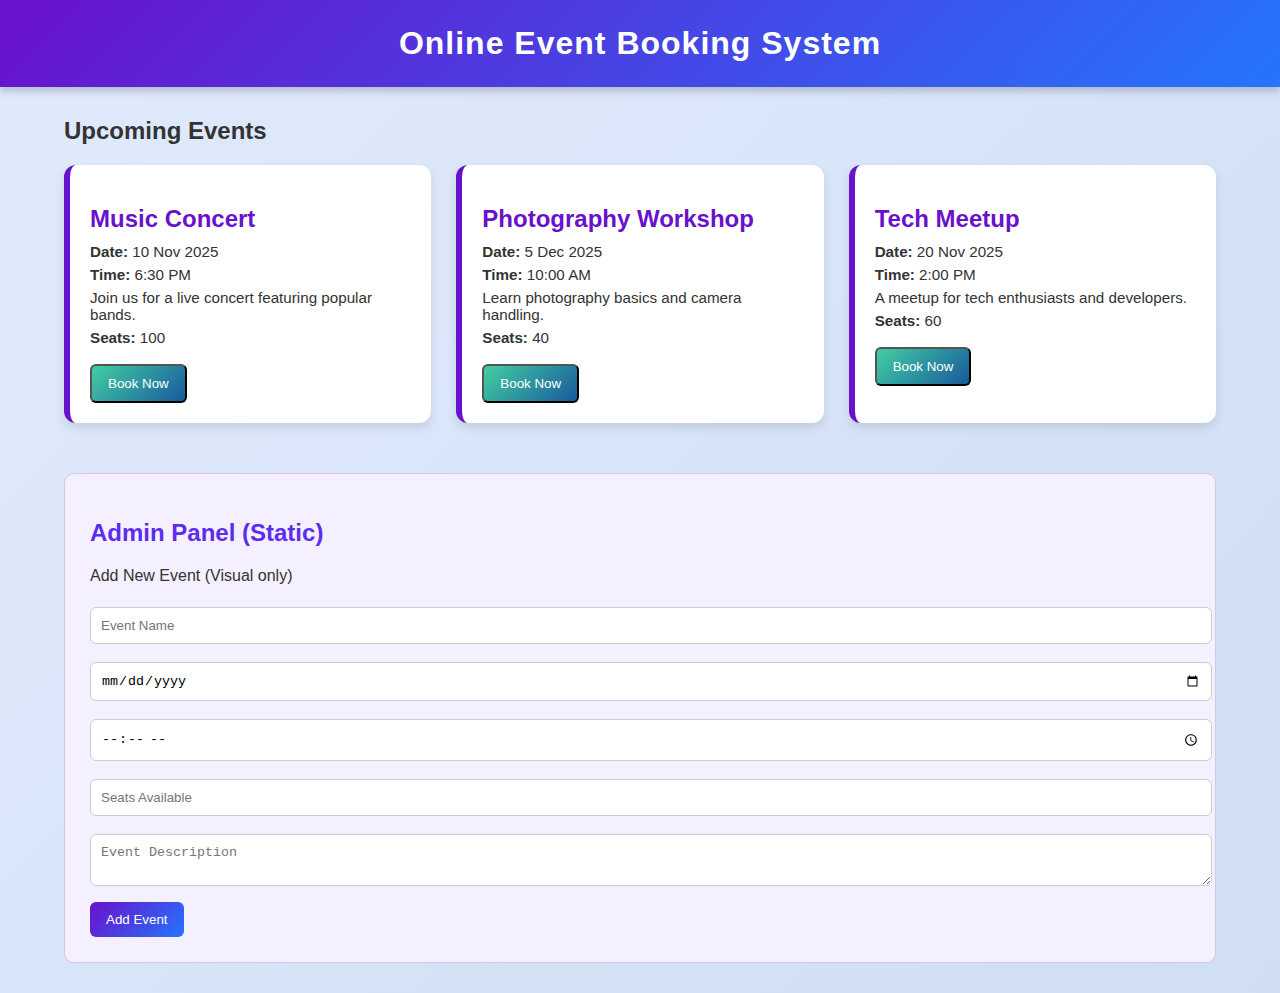
<file: index.html>
<!DOCTYPE html>
<html lang="en">
<head>
<meta charset="UTF-8">
<meta name="viewport" content="width=device-width, initial-scale=1.0">
<title>Online Event Booking System</title>
<link rel="stylesheet" href="styles.css">
</head>
<body>

<header>
  <h1>Online Event Booking System</h1>
</header>

<div class="container">

  <!-- ===== Event Listing ===== -->
  <h2>Upcoming Events</h2>
  <div class="event-list">
    <div class="event-card">
      <h2>Music Concert</h2>
      <p><b>Date:</b> 10 Nov 2025</p>
      <p><b>Time:</b> 6:30 PM</p>
      <p>Join us for a live concert featuring popular bands.</p>
      <p><b>Seats:</b> 100</p>
      <button class="btn" onclick="openModal('Music Concert')">Book Now</button>
    </div>
    <div class="event-card">
      <h2>Photography Workshop</h2>
      <p><b>Date:</b> 5 Dec 2025</p>
      <p><b>Time:</b> 10:00 AM</p>
      <p>Learn photography basics and camera handling.</p>
      <p><b>Seats:</b> 40</p>
      <button class="btn" onclick="openModal('Photography Workshop')">Book Now</button>
    </div>
    <div class="event-card">
      <h2>Tech Meetup</h2>
      <p><b>Date:</b> 20 Nov 2025</p>
      <p><b>Time:</b> 2:00 PM</p>
      <p>A meetup for tech enthusiasts and developers.</p>
      <p><b>Seats:</b> 60</p>
      <button class="btn" onclick="openModal('Tech Meetup')">Book Now</button>
    </div>
  </div>

  <!-- ===== Booking Modal ===== -->
  <div class="modal" id="bookingModal">
    <div class="modal-content">
      <span class="close" onclick="closeModal()">&times;</span>
      <h2 id="modalTitle">Book Event</h2>
      <form>
        <label>Name:</label>
        <input type="text" required>
        <label>Email:</label>
        <input type="email" required>
        <label>Seats:</label>
        <input type="number" min="1" required>
        <button type="submit">Confirm Booking</button>
      </form>
    </div>
  </div>

  <!-- ===== Admin Panel (Static) ===== -->
  <div class="admin-panel">
    <h2>Admin Panel (Static)</h2>
    <p>Add New Event (Visual only)</p>
    <input type="text" placeholder="Event Name">
    <input type="date">
    <input type="time">
    <input type="number" placeholder="Seats Available">
    <textarea placeholder="Event Description"></textarea>
    <button>Add Event</button>
  </div>

</div>

<script>
// Modal functionality
function openModal(eventName){
  document.getElementById('bookingModal').style.display='flex';
  document.getElementById('modalTitle').innerText = "Book: " + eventName;
}
function closeModal(){
  document.getElementById('bookingModal').style.display='none';
}
</script>

</body>
</html>
</file>
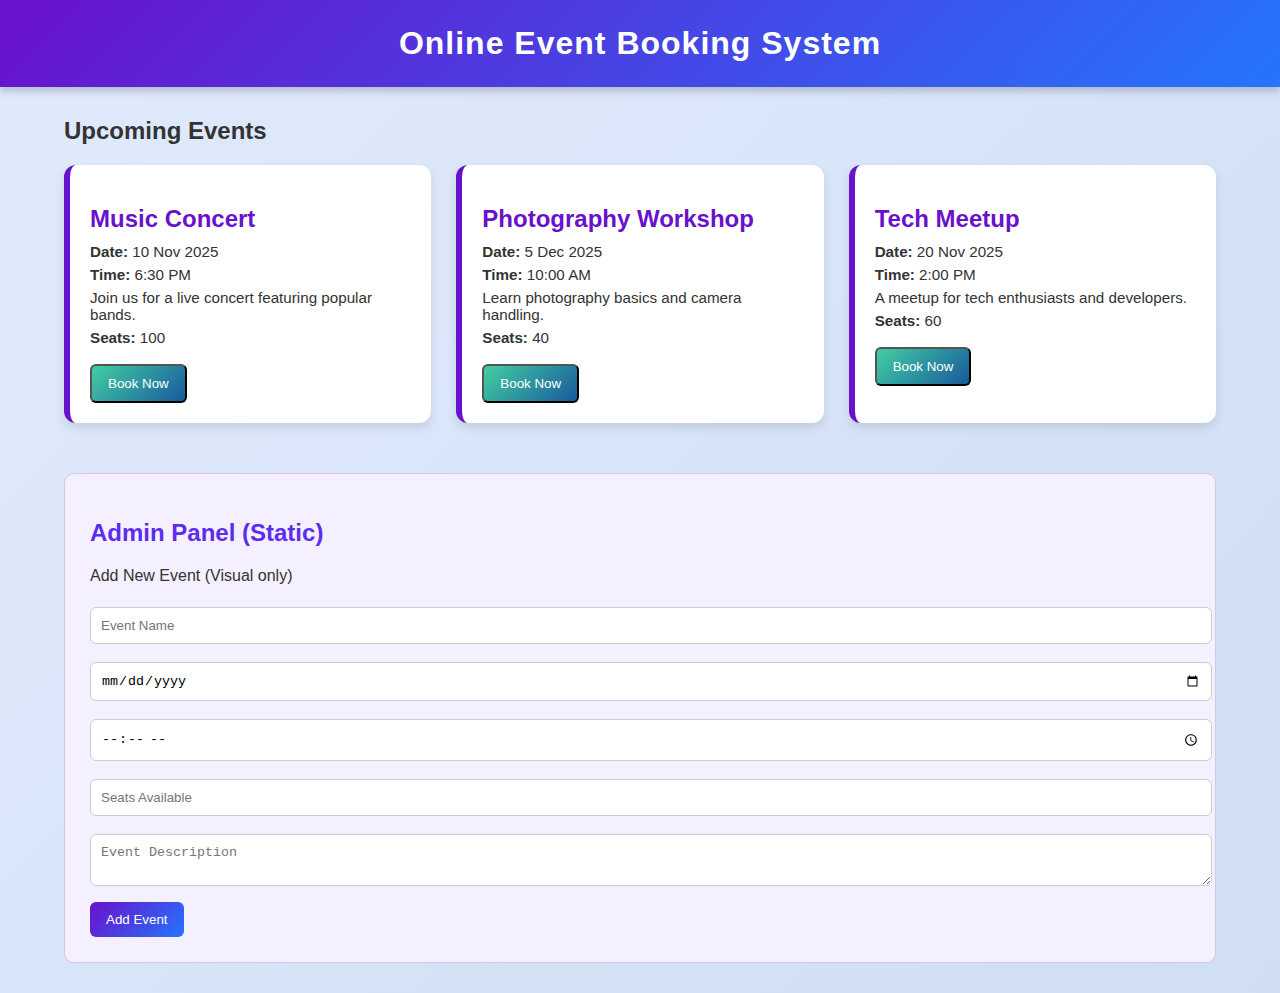
<file: indexE.html>
<!DOCTYPE html>
<html lang="en">
<head>
<meta charset="UTF-8">
<meta name="viewport" content="width=device-width, initial-scale=1.0">
<title>Online Event Booking System</title>
<link rel="stylesheet" href="styleE.css">
</head>
<body>

<header>
  <h1>Online Event Booking System</h1>
</header>

<div class="container">

  <!-- ===== Event Listing ===== -->
  <h2>Upcoming Events</h2>
  <div class="event-list">
    <div class="event-card">
      <h2>Music Concert</h2>
      <p><b>Date:</b> 10 Nov 2025</p>
      <p><b>Time:</b> 6:30 PM</p>
      <p>Join us for a live concert featuring popular bands.</p>
      <p><b>Seats:</b> 100</p>
      <button class="btn" onclick="openModal('Music Concert')">Book Now</button>
    </div>
    <div class="event-card">
      <h2>Photography Workshop</h2>
      <p><b>Date:</b> 5 Dec 2025</p>
      <p><b>Time:</b> 10:00 AM</p>
      <p>Learn photography basics and camera handling.</p>
      <p><b>Seats:</b> 40</p>
      <button class="btn" onclick="openModal('Photography Workshop')">Book Now</button>
    </div>
    <div class="event-card">
      <h2>Tech Meetup</h2>
      <p><b>Date:</b> 20 Nov 2025</p>
      <p><b>Time:</b> 2:00 PM</p>
      <p>A meetup for tech enthusiasts and developers.</p>
      <p><b>Seats:</b> 60</p>
      <button class="btn" onclick="openModal('Tech Meetup')">Book Now</button>
    </div>
  </div>

  <!-- ===== Booking Modal ===== -->
  <div class="modal" id="bookingModal">
    <div class="modal-content">
      <span class="close" onclick="closeModal()">&times;</span>
      <h2 id="modalTitle">Book Event</h2>
      <form>
        <label>Name:</label>
        <input type="text" required>
        <label>Email:</label>
        <input type="email" required>
        <label>Seats:</label>
        <input type="number" min="1" required>
        <button type="submit">Confirm Booking</button>
      </form>
    </div>
  </div>

  <!-- ===== Admin Panel (Static) ===== -->
  <div class="admin-panel">
    <h2>Admin Panel (Static)</h2>
    <p>Add New Event (Visual only)</p>
    <input type="text" placeholder="Event Name">
    <input type="date">
    <input type="time">
    <input type="number" placeholder="Seats Available">
    <textarea placeholder="Event Description"></textarea>
    <button>Add Event</button>
  </div>

</div>

<script>
// Modal functionality
function openModal(eventName){
  document.getElementById('bookingModal').style.display='flex';
  document.getElementById('modalTitle').innerText = "Book: " + eventName;
}
function closeModal(){
  document.getElementById('bookingModal').style.display='none';
}
</script>

</body>
</html>
</file>
<file: styles.css>
/* ===== General Styling ===== */
body {
  font-family: "Poppins", sans-serif;
  background: linear-gradient(135deg, #e0eafc, #cfdef3);
  margin: 0;
  padding: 0;
  color: #333;
}

header {
  background: linear-gradient(135deg, #6a11cb, #2575fc);
  color: white;
  padding: 25px 0;
  text-align: center;
  box-shadow: 0 4px 8px rgba(0,0,0,0.2);
}

h1 {
  margin: 0;
  font-size: 2rem;
  letter-spacing: 1px;
}

.container {
  width: 90%;
  max-width: 1200px;
  margin: 30px auto;
}

/* ===== Event Cards ===== */
.event-list {
  display: grid;
  grid-template-columns: repeat(auto-fill, minmax(300px, 1fr));
  gap: 25px;
}

.event-card {
  background: white;
  padding: 20px;
  border-radius: 12px;
  box-shadow: 0 5px 10px rgba(0,0,0,0.1);
  transition: all 0.3s ease;
  border-left: 6px solid #6a11cb;
}

.event-card:hover {
  transform: translateY(-5px);
  box-shadow: 0 8px 16px rgba(0,0,0,0.15);
}

.event-card h2 {
  color: #6a11cb;
  margin-bottom: 10px;
}

.event-card p {
  margin: 6px 0;
  font-size: 0.95rem;
}

.btn {
  display: inline-block;
  margin-top: 12px;
  background: linear-gradient(135deg, #43cea2, #185a9d);
  color: white;
  padding: 10px 16px;
  text-decoration: none;
  border-radius: 6px;
  cursor: pointer;
  font-weight: 500;
  transition: background 0.3s ease;
}

.btn:hover {
  background: linear-gradient(135deg, #2bc0e4, #eaecc6);
  color: #222;
}

/* ===== Booking Form ===== */
.modal {
  display: none;
  position: fixed;
  top: 0;
  left:0;
  width: 100%;
  height: 100%;
  background: rgba(0,0,0,0.6);
  justify-content: center;
  align-items: center;
}

.modal-content {
  background: white;
  padding: 25px;
  border-radius: 12px;
  width: 90%;
  max-width: 450px;
  position: relative;
  box-shadow: 0 6px 12px rgba(0,0,0,0.25);
  animation: fadeIn 0.3s ease;
}

.modal-content h2 {
  margin-top: 0;
  color: #6a11cb;
  text-align: center;
}

.modal-content label {
  display: block;
  margin-top: 12px;
  font-weight: 500;
}

.modal-content input, 
.modal-content textarea {
  width: 100%;
  padding: 10px;
  margin-top: 6px;
  border: 1px solid #ccc;
  border-radius: 6px;
  font-size: 0.95rem;
}

.close {
  position: absolute;
  top: 10px;
  right: 15px;
  font-size: 22px;
  cursor: pointer;
  color: #666;
  transition: color 0.3s;
}

.close:hover {
  color: #000;
}

/* ===== Admin Panel Style ===== */
.admin-panel {
  margin-top: 50px;
  background: #f5f0ff;
  padding: 25px;
  border-radius: 10px;
  border: 1px solid #d5c6f0;
}

.admin-panel h2 {
  color: #5e2ced;
}

.admin-panel input, 
.admin-panel textarea {
  width: 100%;
  margin: 6px 0 12px;
  padding: 10px;
  border: 1px solid #ccc;
  border-radius: 6px;
}

.admin-panel button {
  background: linear-gradient(135deg, #6a11cb, #2575fc);
  border: none;
  color: white;
  padding: 10px 16px;
  cursor: pointer;
  border-radius: 6px;
  font-weight: 500;
  transition: background 0.3s ease;
}

.admin-panel button:hover {
  background: linear-gradient(135deg, #8e2de2, #4a00e0);
}

/* ===== Animations ===== */
@keyframes fadeIn {
  from { opacity: 0; transform: translateY(-10px); }
  to { opacity: 1; transform: translateY(0); }
}
</file>
<file: styleE.css>
/* ===== General Styling ===== */
body {
  font-family: "Poppins", sans-serif;
  background: linear-gradient(135deg, #e0eafc, #cfdef3);
  margin: 0;
  padding: 0;
  color: #333;
}

header {
  background: linear-gradient(135deg, #6a11cb, #2575fc);
  color: white;
  padding: 25px 0;
  text-align: center;
  box-shadow: 0 4px 8px rgba(0,0,0,0.2);
}

h1 {
  margin: 0;
  font-size: 2rem;
  letter-spacing: 1px;
}

.container {
  width: 90%;
  max-width: 1200px;
  margin: 30px auto;
}

/* ===== Event Cards ===== */
.event-list {
  display: grid;
  grid-template-columns: repeat(auto-fill, minmax(300px, 1fr));
  gap: 25px;
}

.event-card {
  background: white;
  padding: 20px;
  border-radius: 12px;
  box-shadow: 0 5px 10px rgba(0,0,0,0.1);
  transition: all 0.3s ease;
  border-left: 6px solid #6a11cb;
}

.event-card:hover {
  transform: translateY(-5px);
  box-shadow: 0 8px 16px rgba(0,0,0,0.15);
}

.event-card h2 {
  color: #6a11cb;
  margin-bottom: 10px;
}

.event-card p {
  margin: 6px 0;
  font-size: 0.95rem;
}

.btn {
  display: inline-block;
  margin-top: 12px;
  background: linear-gradient(135deg, #43cea2, #185a9d);
  color: white;
  padding: 10px 16px;
  text-decoration: none;
  border-radius: 6px;
  cursor: pointer;
  font-weight: 500;
  transition: background 0.3s ease;
}

.btn:hover {
  background: linear-gradient(135deg, #2bc0e4, #eaecc6);
  color: #222;
}

/* ===== Booking Form ===== */
.modal {
  display: none;
  position: fixed;
  top: 0;
  left:0;
  width: 100%;
  height: 100%;
  background: rgba(0,0,0,0.6);
  justify-content: center;
  align-items: center;
}

.modal-content {
  background: white;
  padding: 25px;
  border-radius: 12px;
  width: 90%;
  max-width: 450px;
  position: relative;
  box-shadow: 0 6px 12px rgba(0,0,0,0.25);
  animation: fadeIn 0.3s ease;
}

.modal-content h2 {
  margin-top: 0;
  color: #6a11cb;
  text-align: center;
}

.modal-content label {
  display: block;
  margin-top: 12px;
  font-weight: 500;
}

.modal-content input, 
.modal-content textarea {
  width: 100%;
  padding: 10px;
  margin-top: 6px;
  border: 1px solid #ccc;
  border-radius: 6px;
  font-size: 0.95rem;
}

.close {
  position: absolute;
  top: 10px;
  right: 15px;
  font-size: 22px;
  cursor: pointer;
  color: #666;
  transition: color 0.3s;
}

.close:hover {
  color: #000;
}

/* ===== Admin Panel Style ===== */
.admin-panel {
  margin-top: 50px;
  background: #f5f0ff;
  padding: 25px;
  border-radius: 10px;
  border: 1px solid #d5c6f0;
}

.admin-panel h2 {
  color: #5e2ced;
}

.admin-panel input, 
.admin-panel textarea {
  width: 100%;
  margin: 6px 0 12px;
  padding: 10px;
  border: 1px solid #ccc;
  border-radius: 6px;
}

.admin-panel button {
  background: linear-gradient(135deg, #6a11cb, #2575fc);
  border: none;
  color: white;
  padding: 10px 16px;
  cursor: pointer;
  border-radius: 6px;
  font-weight: 500;
  transition: background 0.3s ease;
}

.admin-panel button:hover {
  background: linear-gradient(135deg, #8e2de2, #4a00e0);
}

/* ===== Animations ===== */
@keyframes fadeIn {
  from { opacity: 0; transform: translateY(-10px); }
  to { opacity: 1; transform: translateY(0); }
}
</file>
